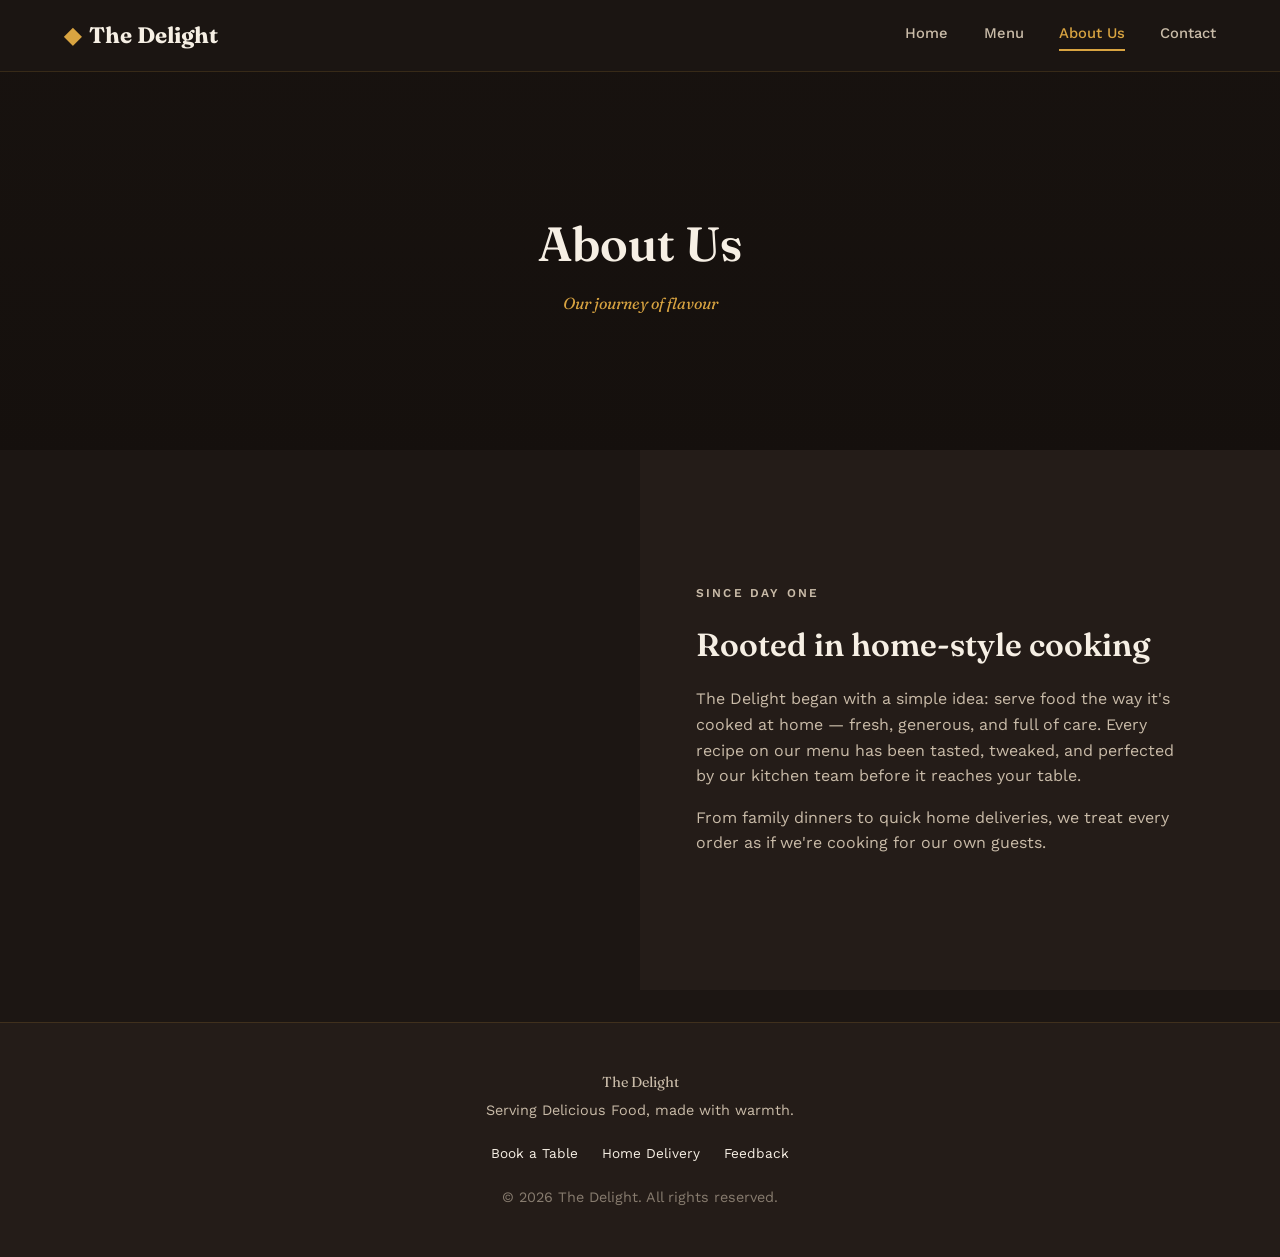
<file: about.html>
<!DOCTYPE html>
<html lang="en">
<head>
<meta charset="UTF-8">
<meta name="viewport" content="width=device-width, initial-scale=1.0">
<title>About Us — The Delight</title>
<link rel="preconnect" href="https://fonts.googleapis.com">
<link href="https://fonts.googleapis.com/css2?family=Fraunces:ital,opsz,wght@0,9..144,400;0,9..144,600;0,9..144,700;1,9..144,500&family=Work+Sans:wght@400;500;600;700&display=swap" rel="stylesheet">
<link rel="stylesheet" href="css/style.css">
</head>
<body>
<header class="site-header">
  <div class="header-inner">
    <a href="index.html" class="brand"><span class="brand-mark">◆</span> The Delight</a>
    <button class="nav-toggle" id="navToggle" aria-label="Toggle menu">☰</button>
    <nav class="site-nav" id="siteNav">
      <a href="index.html">Home</a>
      <a href="menu.html">Menu</a>
      <a href="about.html" class="active">About Us</a>
      <a href="contact.html">Contact</a>
    </nav>
  </div>
</header>
<main>
  <section class="page-hero page-hero-about">
    <div class="page-hero-overlay"></div>
    <h1>About Us</h1>
    <p>Our journey of flavour</p>
  </section>
  <section class="about-strip">
    <div class="about-image"></div>
    <div class="about-text">
      <p class="eyebrow">Since Day One</p>
      <h2>Rooted in home-style cooking</h2>
      <p>The Delight began with a simple idea: serve food the way it's cooked at home — fresh, generous, and full of care. Every recipe on our menu has been tasted, tweaked, and perfected by our kitchen team before it reaches your table.</p>
      <p>From family dinners to quick home deliveries, we treat every order as if we're cooking for our own guests.</p>
    </div>
  </section>
</main>
<footer class="site-footer">
  <div class="footer-inner">
    <p class="footer-brand">The Delight</p>
    <p>Serving Delicious Food, made with warmth.</p>
    <div class="footer-links">
      <a href="booking.html">Book a Table</a>
      <a href="delivery.html">Home Delivery</a>
      <a href="feedback.html">Feedback</a>
    </div>
    <p class="footer-copy">&copy; 2026 The Delight. All rights reserved.</p>
  </div>
</footer>
<script src="js/script.js"></script>
</body>
</html>
</file>
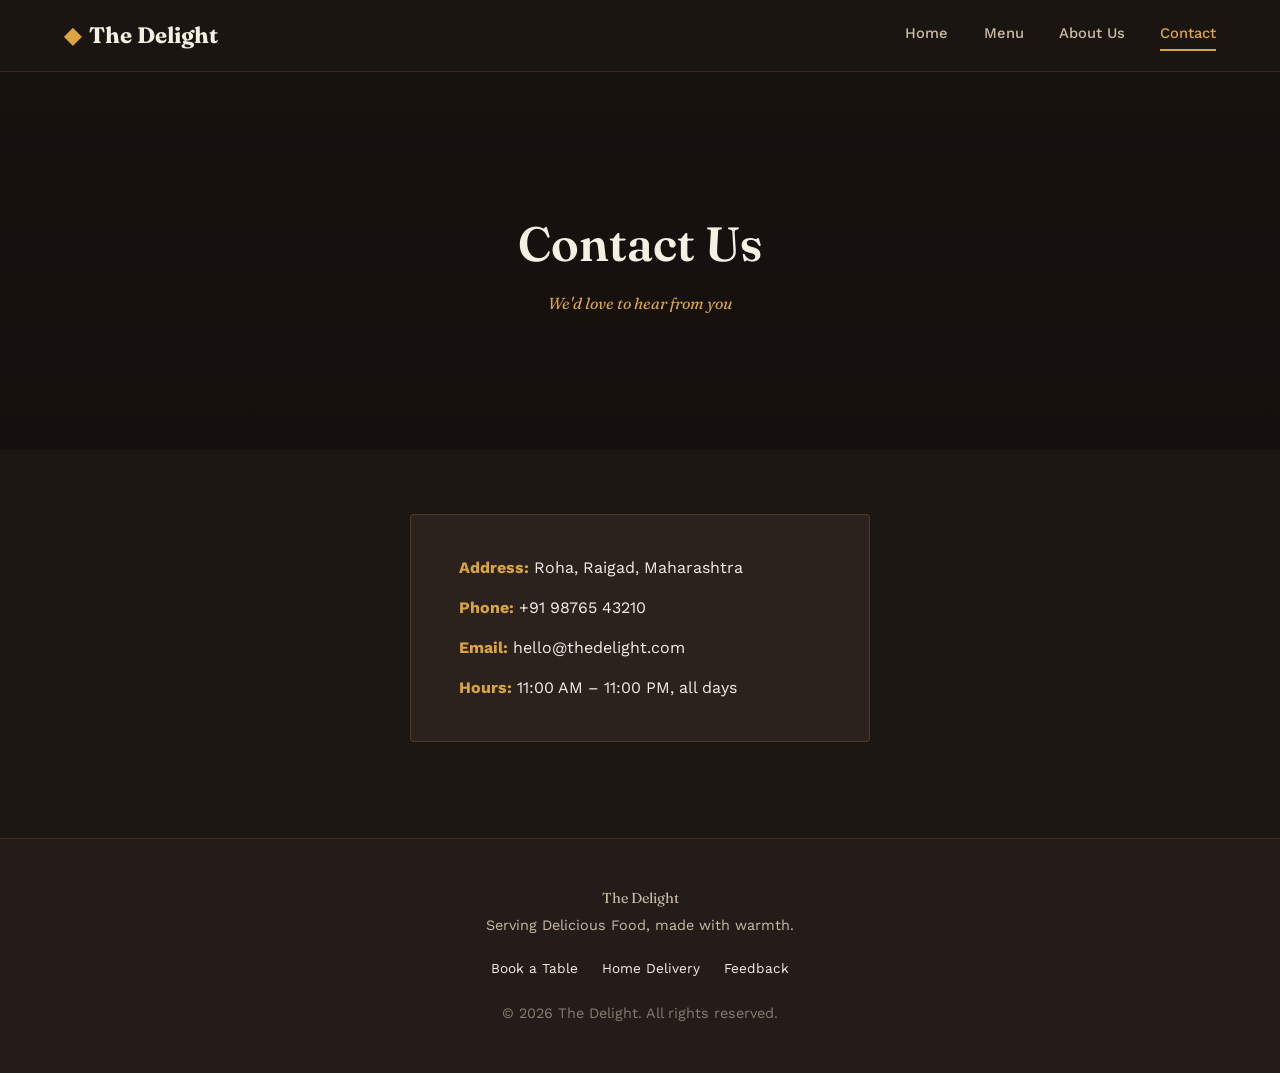
<file: contact.html>
<!DOCTYPE html>
<html lang="en">
<head>
<meta charset="UTF-8">
<meta name="viewport" content="width=device-width, initial-scale=1.0">
<title>Contact — The Delight</title>
<link rel="preconnect" href="https://fonts.googleapis.com">
<link href="https://fonts.googleapis.com/css2?family=Fraunces:ital,opsz,wght@0,9..144,400;0,9..144,600;0,9..144,700;1,9..144,500&family=Work+Sans:wght@400;500;600;700&display=swap" rel="stylesheet">
<link rel="stylesheet" href="css/style.css">
</head>
<body>
<header class="site-header">
  <div class="header-inner">
    <a href="index.html" class="brand"><span class="brand-mark">◆</span> The Delight</a>
    <button class="nav-toggle" id="navToggle" aria-label="Toggle menu">☰</button>
    <nav class="site-nav" id="siteNav">
      <a href="index.html">Home</a>
      <a href="menu.html">Menu</a>
      <a href="about.html">About Us</a>
      <a href="contact.html" class="active">Contact</a>
    </nav>
  </div>
</header>
<main>
  <section class="page-hero page-hero-contact">
    <div class="page-hero-overlay"></div>
    <h1>Contact Us</h1>
    <p>We'd love to hear from you</p>
  </section>
  <section class="contact-section">
    <div class="contact-card">
      <p><strong>Address:</strong> Roha, Raigad, Maharashtra</p>
      <p><strong>Phone:</strong> +91 98765 43210</p>
      <p><strong>Email:</strong> hello@thedelight.com</p>
      <p><strong>Hours:</strong> 11:00 AM – 11:00 PM, all days</p>
    </div>
  </section>
</main>
<footer class="site-footer">
  <div class="footer-inner">
    <p class="footer-brand">The Delight</p>
    <p>Serving Delicious Food, made with warmth.</p>
    <div class="footer-links">
      <a href="booking.html">Book a Table</a>
      <a href="delivery.html">Home Delivery</a>
      <a href="feedback.html">Feedback</a>
    </div>
    <p class="footer-copy">&copy; 2026 The Delight. All rights reserved.</p>
  </div>
</footer>
<script src="js/script.js"></script>
</body>
</html>
</file>
<file: css/style.css>
:root{
  --bg:#1C1613; --bg-panel:#241C18; --bg-card:#2C221D;
  --ivory:#F6EFE4; --muted:#C9BBA8; --gold:#D9A441; --gold-deep:#B9832E;
  --chili:#A83A2C; --veg:#1E8A4C; --nonveg:#A83A2C;
  --font-display:"Fraunces",serif; --font-body:"Work Sans",sans-serif;
  --radius:4px; --shadow:0 20px 40px rgba(0,0,0,0.35);
}
*{box-sizing:border-box;margin:0;padding:0;}
html{scroll-behavior:smooth;}
body{background:var(--bg);color:var(--ivory);font-family:var(--font-body);line-height:1.6;-webkit-font-smoothing:antialiased;}
a{color:inherit;text-decoration:none;}
ul{list-style:none;}
img{max-width:100%;display:block;}
h1,h2,h3{font-family:var(--font-display);font-weight:600;}
:focus-visible{outline:2px solid var(--gold);outline-offset:3px;}
.eyebrow{text-transform:uppercase;letter-spacing:.18em;font-size:.75rem;color:var(--gold);font-weight:600;}

.btn{display:inline-block;padding:.9rem 1.8rem;border-radius:var(--radius);font-weight:600;font-family:var(--font-body);letter-spacing:.02em;transition:transform .2s ease,background .2s ease,color .2s ease;border:1px solid transparent;cursor:pointer;font-size:.95rem;}
.btn-primary{background:var(--gold);color:#201a15;}
.btn-primary:hover{background:var(--gold-deep);transform:translateY(-2px);}
.btn-ghost{background:transparent;border-color:rgba(246,239,228,.4);color:var(--ivory);}
.btn-ghost:hover{border-color:var(--gold);color:var(--gold);transform:translateY(-2px);}
.btn-block{width:100%;text-align:center;}

.site-header{position:sticky;top:0;z-index:50;background:rgba(28,22,19,.92);backdrop-filter:blur(8px);border-bottom:1px solid rgba(217,164,65,.15);}
.header-inner{max-width:1200px;margin:0 auto;display:flex;align-items:center;justify-content:space-between;padding:1.1rem 1.5rem;}
.brand{font-family:var(--font-display);font-size:1.4rem;font-weight:700;display:flex;align-items:center;gap:.5rem;color:var(--ivory);}
.brand-mark{color:var(--gold);}
.site-nav{display:flex;gap:2.2rem;}
.site-nav a{font-size:.92rem;font-weight:500;color:var(--muted);position:relative;padding-bottom:4px;transition:color .2s ease;}
.site-nav a:hover,.site-nav a.active{color:var(--gold);}
.site-nav a.active::after{content:"";position:absolute;left:0;bottom:-2px;width:100%;height:2px;background:var(--gold);}
.nav-toggle{display:none;background:none;border:none;color:var(--ivory);font-size:1.5rem;cursor:pointer;}

.hero{position:relative;min-height:88vh;display:flex;align-items:center;justify-content:center;text-align:center;
  background:linear-gradient(rgba(20,15,12,.55),rgba(20,15,12,.82)),url("https://images.unsplash.com/photo-1517248135467-4c7edcad34c4?auto=format&fit=crop&w=1800&q=80") center/cover no-repeat;}
.hero-overlay{position:absolute;inset:0;background:radial-gradient(circle at 50% 20%,rgba(217,164,65,.12),transparent 60%);}
.hero-content{position:relative;max-width:720px;padding:0 1.5rem;}
.hero h1{font-size:clamp(2.6rem,6vw,4.2rem);color:var(--ivory);margin:.6rem 0 .3rem;}
.hero h1 span{color:var(--gold);font-style:italic;}
.hero-tagline{font-family:var(--font-display);font-style:italic;font-size:1.4rem;color:var(--muted);margin-bottom:2.2rem;}
.hero-actions{display:flex;gap:1rem;justify-content:center;flex-wrap:wrap;}

.thali-divider{height:14px;background-image:radial-gradient(circle,var(--gold) 3px,transparent 3.5px);background-size:28px 14px;background-position:center;opacity:.55;}

.action-grid{max-width:1200px;margin:0 auto;padding:5rem 1.5rem;display:grid;grid-template-columns:repeat(4,1fr);gap:1.5rem;}
.action-card{background:var(--bg-card);border:1px solid rgba(217,164,65,.14);border-radius:var(--radius);padding:2.2rem 1.5rem;text-align:center;transition:transform .25s ease,border-color .25s ease,box-shadow .25s ease;}
.action-card:hover{transform:translateY(-6px);border-color:var(--gold);box-shadow:var(--shadow);}
.action-icon{font-size:2.2rem;margin-bottom:.9rem;}
.action-card h3{font-size:1.15rem;margin-bottom:.4rem;color:var(--ivory);}
.action-card p{font-size:.88rem;color:var(--muted);}

.about-strip{display:grid;grid-template-columns:1fr 1fr;min-height:60vh;}
.about-image{background:url("https://images.unsplash.com/photo-1585937421612-70a008356fbe?auto=format&fit=crop&w=1200&q=80") center/cover no-repeat;}
.about-text{padding:4rem 3.5rem;display:flex;flex-direction:column;justify-content:center;gap:1rem;background:var(--bg-panel);}
.about-text h2{font-size:2rem;color:var(--ivory);}
.about-text p{color:var(--muted);max-width:480px;}

.page-hero{position:relative;min-height:42vh;display:flex;flex-direction:column;align-items:center;justify-content:center;text-align:center;gap:.5rem;}
.page-hero-overlay{position:absolute;inset:0;background:linear-gradient(rgba(20,15,12,.6),rgba(20,15,12,.85));z-index:0;}
.page-hero h1,.page-hero p{position:relative;z-index:1;}
.page-hero h1{font-size:clamp(2rem,4vw,3rem);color:var(--ivory);}
.page-hero p{color:var(--gold);font-family:var(--font-display);font-style:italic;}
.page-hero-menu{background:url("https://images.unsplash.com/photo-1414235077428-338989a2e8c0?auto=format&fit=crop&w=1800&q=80") center/cover no-repeat;}
.page-hero-about{background:url("https://images.unsplash.com/photo-1466637574441-749b8f19452f?auto=format&fit=crop&w=1800&q=80") center/cover no-repeat;}
.page-hero-contact{background:url("https://images.unsplash.com/photo-1555396273-367ea4eb4db5?auto=format&fit=crop&w=1800&q=80") center/cover no-repeat;}

.menu-section{max-width:900px;margin:0 auto;padding:3.5rem 1.5rem 5rem;}
.menu-tabs{display:flex;gap:1rem;justify-content:center;margin-bottom:2.5rem;}
.tab-btn{background:var(--bg-card);color:var(--muted);border:1px solid rgba(217,164,65,.2);padding:.7rem 1.6rem;border-radius:999px;cursor:pointer;font-weight:600;font-family:var(--font-body);display:flex;align-items:center;gap:.5rem;transition:all .2s ease;}
.tab-btn.active{background:var(--gold);color:#201a15;border-color:var(--gold);}
.dot{width:10px;height:10px;border-radius:2px;display:inline-block;border:2px solid currentColor;position:relative;}
.dot::after{content:"";position:absolute;inset:2px;border-radius:1px;background:currentColor;}
.dot-veg{color:var(--veg);}
.dot-nonveg{color:var(--nonveg);}
.menu-panel{display:none;}
.menu-panel.active{display:block;}
.menu-list li{display:flex;align-items:center;gap:.9rem;padding:1rem .5rem;border-bottom:1px dashed rgba(246,239,228,.14);}
.item-name{font-family:var(--font-display);font-size:1.05rem;}
.item-dots{flex:1;border-bottom:1px dotted rgba(246,239,228,.2);margin:0 .5rem;align-self:flex-end;height:.6em;}
.item-price{color:var(--gold);font-weight:600;}

.form-section{display:grid;grid-template-columns:1fr 1fr;min-height:85vh;}
.form-image{background-size:cover;background-position:center;}
.form-image-booking{background-image:url("https://images.unsplash.com/photo-1414235077428-338989a2e8c0?auto=format&fit=crop&w=1200&q=80");}
.form-image-delivery{background-image:url("https://images.unsplash.com/photo-1526367790999-0150786686a2?auto=format&fit=crop&w=1200&q=80");}
.form-image-feedback{background-image:url("https://images.unsplash.com/photo-1555939594-58d7cb561ad1?auto=format&fit=crop&w=1200&q=80");}
.form-card{display:flex;flex-direction:column;justify-content:center;padding:3rem 4rem;gap:.6rem;}
.form-card h2{font-size:2rem;margin-bottom:1.2rem;color:var(--ivory);}
.styled-form{display:flex;flex-direction:column;gap:1.2rem;max-width:420px;}
.styled-form label{font-size:.85rem;color:var(--muted);display:flex;flex-direction:column;gap:.4rem;}
.styled-form input,.styled-form textarea{background:var(--bg-card);border:1px solid rgba(217,164,65,.25);border-radius:var(--radius);padding:.8rem 1rem;color:var(--ivory);font-family:var(--font-body);font-size:.95rem;}
.styled-form input:focus,.styled-form textarea:focus{border-color:var(--gold);}
.styled-form textarea{resize:vertical;}

.star-rating{display:flex;gap:.4rem;font-size:2.2rem;}
.star{color:rgba(246,239,228,.25);cursor:pointer;transition:color .15s ease,transform .15s ease;}
.star.selected,.star:hover{color:var(--gold);transform:scale(1.1);}

.confirm-section{min-height:70vh;display:flex;align-items:center;justify-content:center;padding:2rem;}
.confirm-card{background:var(--bg-card);border:1px solid rgba(217,164,65,.2);padding:3.5rem 3rem;border-radius:var(--radius);text-align:center;max-width:480px;box-shadow:var(--shadow);}
.confirm-icon{width:60px;height:60px;border-radius:50%;background:var(--gold);color:#201a15;display:flex;align-items:center;justify-content:center;font-size:1.8rem;margin:0 auto 1.5rem;}
.confirm-card h2{font-size:1.8rem;margin-bottom:.8rem;}
.confirm-card p{color:var(--muted);margin-bottom:1.8rem;}
.stars-display{font-size:2rem;color:rgba(246,239,228,.25);margin-bottom:1rem;}
.stars-display span.filled{color:var(--gold);}

.contact-section{display:flex;justify-content:center;padding:4rem 1.5rem;}
.contact-card{background:var(--bg-card);border:1px solid rgba(217,164,65,.2);padding:2.5rem 3rem;border-radius:var(--radius);display:flex;flex-direction:column;gap:.9rem;max-width:460px;width:100%;}
.contact-card strong{color:var(--gold);}

.site-footer{background:var(--bg-panel);border-top:1px solid rgba(217,164,65,.15);margin-top:2rem;}
.footer-inner{max-width:1200px;margin:0 auto;padding:3rem 1.5rem;text-align:center;}
.footer-brand{font-family:var(--font-display);font-size:1.3rem;color:var(--gold);margin-bottom:.3rem;}
.footer-inner>p{color:var(--muted);font-size:.9rem;}
.footer-links{display:flex;gap:1.5rem;justify-content:center;margin:1.3rem 0;flex-wrap:wrap;}
.footer-links a{color:var(--ivory);font-size:.85rem;border-bottom:1px solid transparent;}
.footer-links a:hover{border-color:var(--gold);color:var(--gold);}
.footer-copy{font-size:.75rem;opacity:.6;margin-top:1rem;}

@media (max-width:900px){
  .action-grid{grid-template-columns:repeat(2,1fr);}
  .about-strip,.form-section{grid-template-columns:1fr;}
  .about-image{min-height:260px;}
  .form-image{min-height:220px;}
  .form-card{padding:2.5rem 1.8rem;}
}
@media (max-width:640px){
  .nav-toggle{display:block;}
  .site-nav{position:absolute;top:100%;left:0;right:0;background:var(--bg-panel);flex-direction:column;padding:1rem 1.5rem;gap:1rem;display:none;border-bottom:1px solid rgba(217,164,65,.15);}
  .site-nav.open{display:flex;}
  .action-grid{grid-template-columns:1fr;padding:3rem 1.2rem;}
  .hero-actions{flex-direction:column;align-items:stretch;}
                                                      }
</file>
